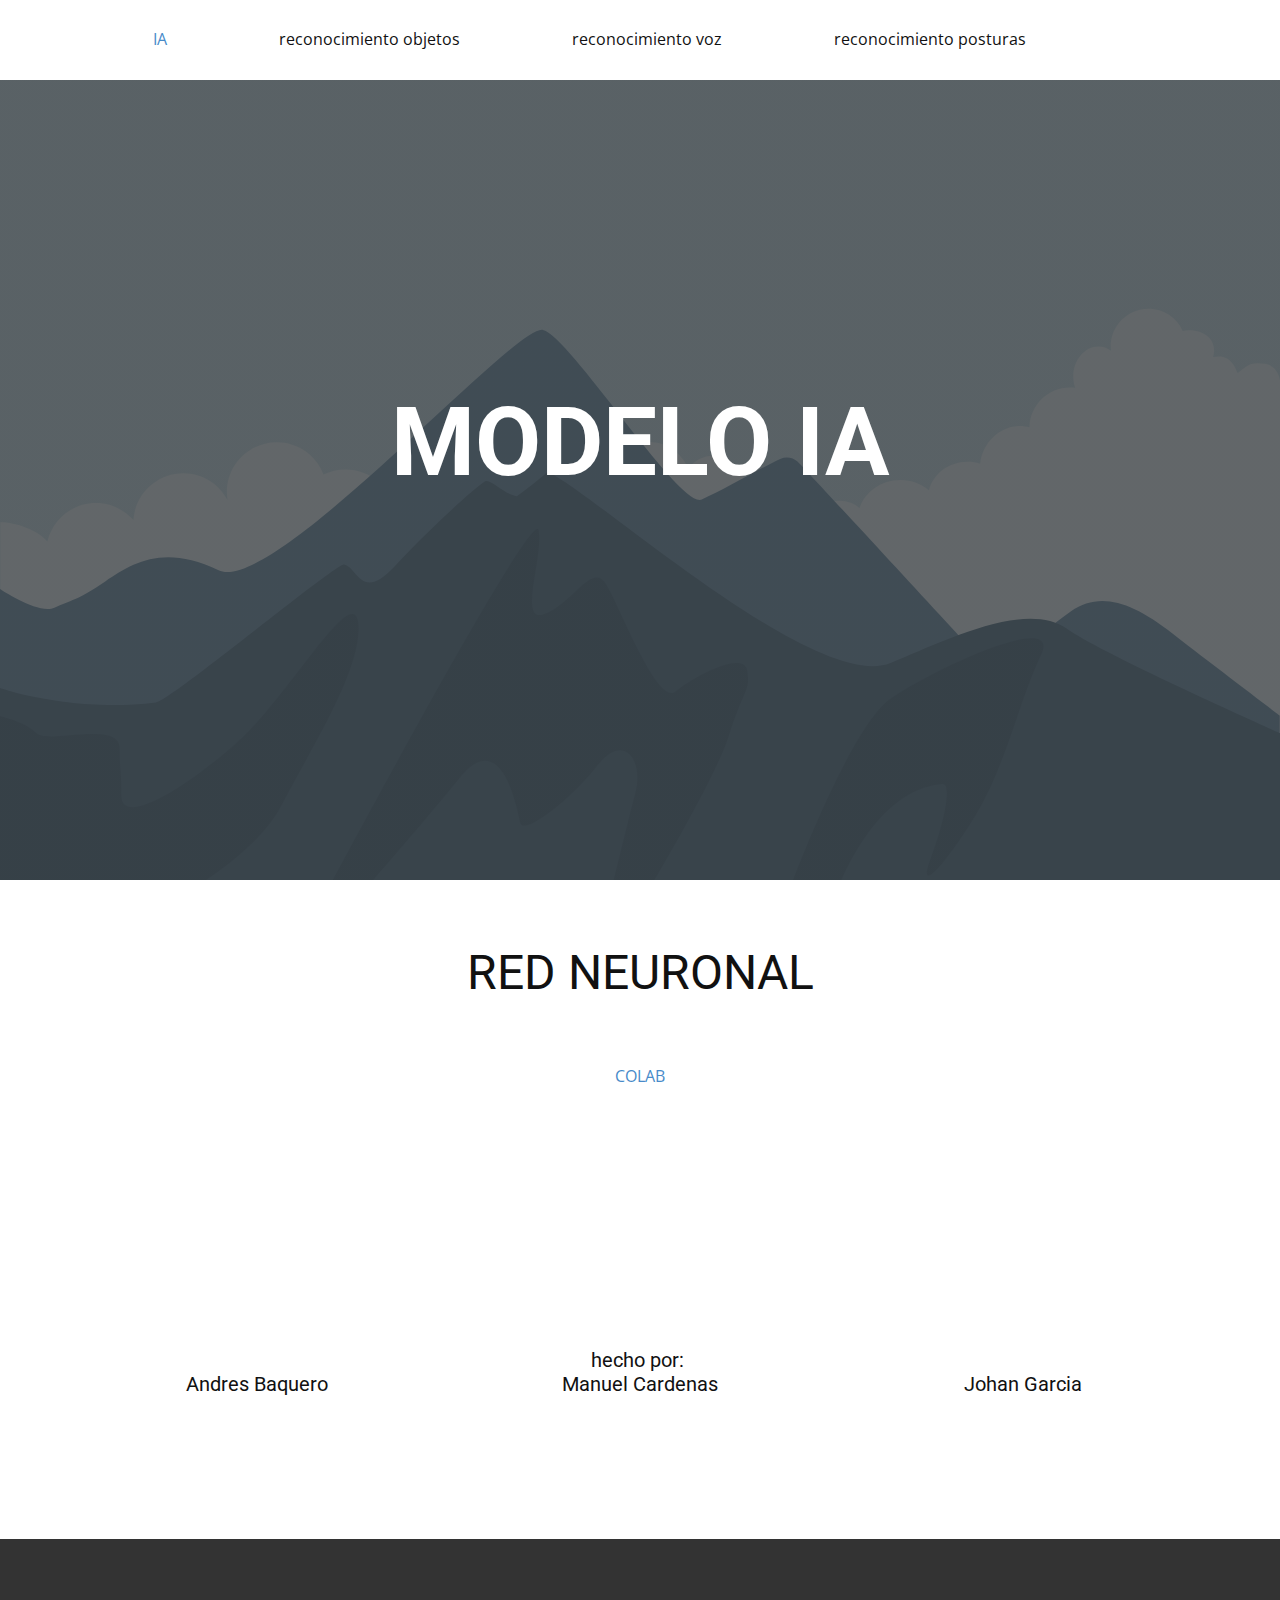
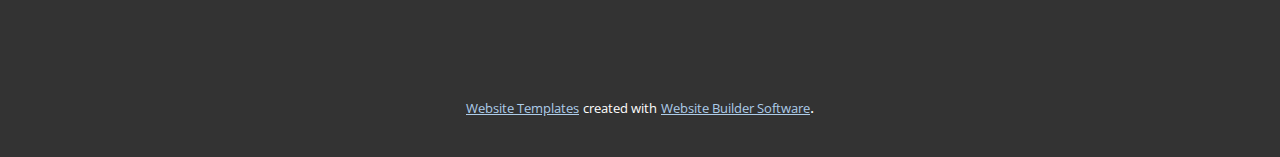
<file: index.html>
<!DOCTYPE html>
<html style="font-size: 16px;">
  <head>
    <meta name="viewport" content="width=device-width, initial-scale=1.0">
    <meta charset="utf-8">
    <meta name="keywords" content="MODELO IA, RECONOCIMIENTO DE OBJETOS, RECONOCIMIENTO DE VOZ, RECONOCIMIENTO DE POSTURA">
    <meta name="description" content="">
    <title>IA</title>
    <link rel="stylesheet" href="nicepage.css" media="screen">
<link rel="stylesheet" href="IA.css" media="screen">
    <script class="u-script" type="text/javascript" src="jquery.js" defer=""></script>
    <script class="u-script" type="text/javascript" src="nicepage.js" defer=""></script>
    <meta name="generator" content="Nicepage 4.11.3, nicepage.com">
    <link id="u-theme-google-font" rel="stylesheet" href="https://fonts.googleapis.com/css?family=Roboto:100,100i,300,300i,400,400i,500,500i,700,700i,900,900i|Open+Sans:300,300i,400,400i,500,500i,600,600i,700,700i,800,800i">
    
    
    
    
    <script type="application/ld+json">{
		"@context": "http://schema.org",
		"@type": "Organization",
		"name": ""
}</script>
    <meta name="theme-color" content="#478ac9">
    <meta property="og:title" content="IA">
    <meta property="og:type" content="website">
  </head>
  <body data-home-page="IA.html" data-home-page-title="IA" class="u-body u-xl-mode"><header class="u-clearfix u-header u-header" id="sec-2558"><div class="u-clearfix u-sheet u-sheet-1">
        <nav class="u-menu u-menu-dropdown u-offcanvas u-menu-1">
          <div class="menu-collapse" style="font-size: 1rem; letter-spacing: 0px;">
            <a class="u-button-style u-custom-left-right-menu-spacing u-custom-padding-bottom u-custom-top-bottom-menu-spacing u-nav-link u-text-active-palette-1-base u-text-hover-palette-2-base" href="#">
              <svg class="u-svg-link" viewBox="0 0 24 24"><use xmlns:xlink="http://www.w3.org/1999/xlink" xlink:href="#menu-hamburger"></use></svg>
              <svg class="u-svg-content" version="1.1" id="menu-hamburger" viewBox="0 0 16 16" x="0px" y="0px" xmlns:xlink="http://www.w3.org/1999/xlink" xmlns="http://www.w3.org/2000/svg"><g><rect y="1" width="16" height="2"></rect><rect y="7" width="16" height="2"></rect><rect y="13" width="16" height="2"></rect>
</g></svg>
            </a>
          </div>
          <div class="u-custom-menu u-nav-container">
            <ul class="u-nav u-unstyled u-nav-1"><li class="u-nav-item"><a class="u-button-style u-nav-link u-text-active-palette-1-base u-text-hover-palette-2-base" href="IA.html" style="padding: 10px 56px;">IA</a>
</li><li class="u-nav-item"><a class="u-button-style u-nav-link u-text-active-palette-1-base u-text-hover-palette-2-base" href="reconocimiento-objetos.html" style="padding: 10px 56px;">reconocimiento objetos</a>
</li><li class="u-nav-item"><a class="u-button-style u-nav-link u-text-active-palette-1-base u-text-hover-palette-2-base" href="reconocimiento-voz.html" style="padding: 10px 56px;">reconocimiento voz</a>
</li><li class="u-nav-item"><a class="u-button-style u-nav-link u-text-active-palette-1-base u-text-hover-palette-2-base" href="reconocimiento-posturas.html" style="padding: 10px 56px;">reconocimiento posturas</a>
</li></ul>
          </div>
          <div class="u-custom-menu u-nav-container-collapse">
            <div class="u-black u-container-style u-inner-container-layout u-opacity u-opacity-95 u-sidenav">
              <div class="u-inner-container-layout u-sidenav-overflow">
                <div class="u-menu-close"></div>
                <ul class="u-align-center u-nav u-popupmenu-items u-unstyled u-nav-2"><li class="u-nav-item"><a class="u-button-style u-nav-link" href="IA.html">IA</a>
</li><li class="u-nav-item"><a class="u-button-style u-nav-link" href="reconocimiento-objetos.html">reconocimiento objetos</a>
</li><li class="u-nav-item"><a class="u-button-style u-nav-link" href="reconocimiento-voz.html">reconocimiento voz</a>
</li><li class="u-nav-item"><a class="u-button-style u-nav-link" href="reconocimiento-posturas.html">reconocimiento posturas</a>
</li></ul>
              </div>
            </div>
            <div class="u-black u-menu-overlay u-opacity u-opacity-70"></div>
          </div>
        </nav>
      </div></header>
    <section class="u-align-center u-clearfix u-image u-shading u-section-1" src="" data-image-width="256" data-image-height="256" id="sec-085e">
      <div class="u-clearfix u-sheet u-sheet-1">
        <h1 class="u-text u-text-default u-title u-text-1">MODELO IA</h1>
      </div>
    </section>
    <section class="u-align-center u-clearfix u-section-2" id="sec-7883">
      <div class="u-clearfix u-sheet u-sheet-1">
        <h1 class="u-text u-text-default u-text-1">RED NEURONAL</h1>
        <p class="u-text u-text-2">
          <a class="u-active-none u-border-none u-btn u-button-link u-button-style u-hover-none u-none u-text-palette-1-base u-btn-1" href="https://colab.research.google.com/drive/1dVWx6RFvlidCLyJhchKU8HUu4X3076d9?usp=sharing" target="_blank">
            <span style="font-size: 1rem;">
              <span style="font-size: 1.125rem;">
                <span style="font-size: 1.25rem;">
                  <span style="font-size: 1.5rem;">
                    <span style="font-size: 1.875rem;"></span>
                  </span>
                </span>
              </span>
            </span>COLAB
          </a>
        </p>
      </div>
    </section>
    <section class="u-clearfix u-section-3" id="sec-33f4">
      <div class="u-clearfix u-sheet u-sheet-1">
        <div class="u-expanded-width u-list u-list-1">
          <div class="u-repeater u-repeater-1">
            <div class="u-align-center u-container-style u-list-item u-repeater-item">
              <div class="u-container-layout u-similar-container u-container-layout-1">
                <h5 class="u-text u-text-1">
                  <br>Andres Baquero
                </h5>
              </div>
            </div>
            <div class="u-align-center u-container-style u-list-item u-repeater-item">
              <div class="u-container-layout u-similar-container u-container-layout-2">
                <h5 class="u-text u-text-2">hecho por:&nbsp;<br>Manuel Cardenas
                </h5>
              </div>
            </div>
            <div class="u-align-center u-container-style u-list-item u-repeater-item">
              <div class="u-container-layout u-similar-container u-container-layout-3">
                <h5 class="u-text u-text-3">
                  <br>Johan Garcia
                </h5>
              </div>
            </div>
          </div>
        </div>
      </div>
    </section>
    
    
    <footer class="u-align-center u-clearfix u-footer u-grey-80 u-footer" id="sec-47b8"><div class="u-align-left u-clearfix u-sheet u-sheet-1"></div></footer>
    <section class="u-backlink u-clearfix u-grey-80">
      <a class="u-link" href="https://nicepage.com/website-templates" target="_blank">
        <span>Website Templates</span>
      </a>
      <p class="u-text">
        <span>created with</span>
      </p>
      <a class="u-link" href="" target="_blank">
        <span>Website Builder Software</span>
      </a>. 
    </section>
  </body>
</html>
</file>
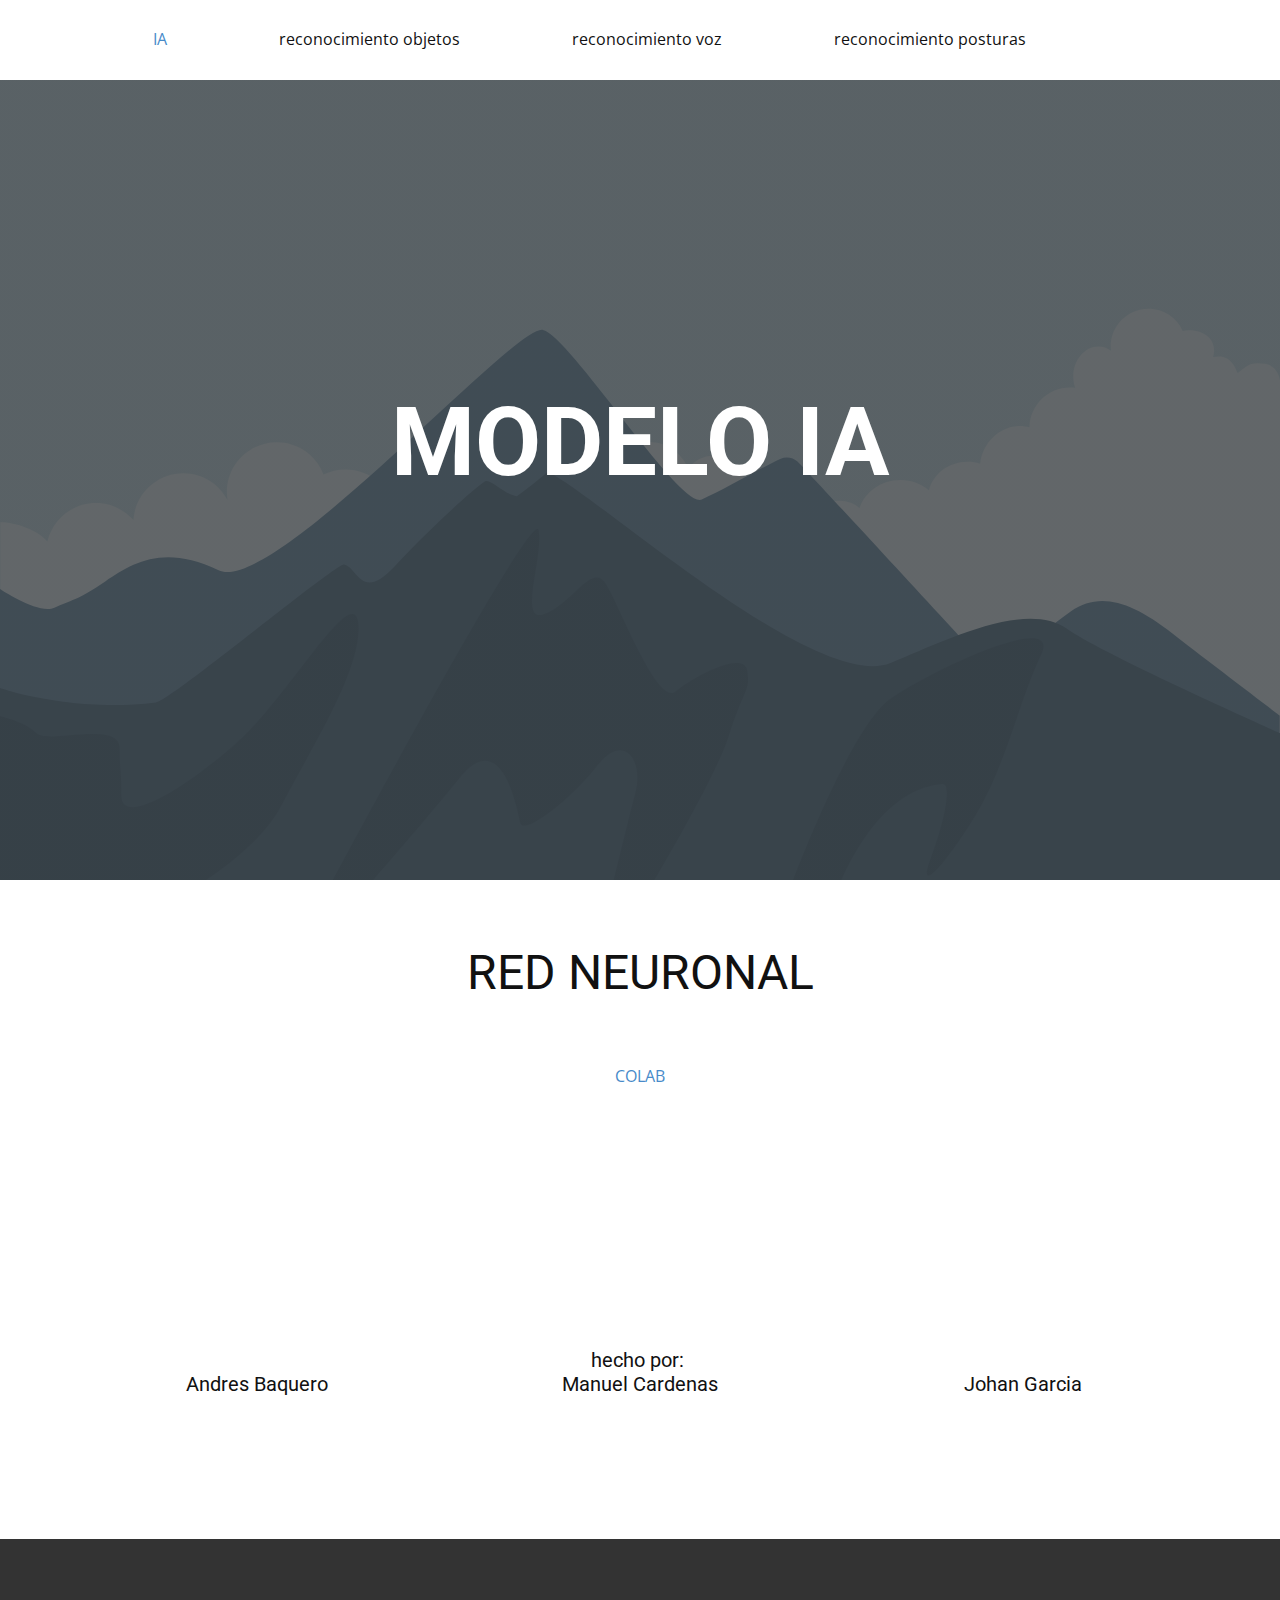
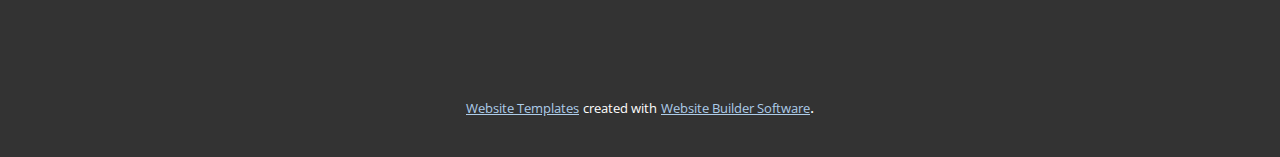
<file: IA.html>
<!DOCTYPE html>
<html style="font-size: 16px;">
  <head>
    <meta name="viewport" content="width=device-width, initial-scale=1.0">
    <meta charset="utf-8">
    <meta name="keywords" content="MODELO IA, RECONOCIMIENTO DE OBJETOS, RECONOCIMIENTO DE VOZ, RECONOCIMIENTO DE POSTURA">
    <meta name="description" content="">
    <title>IA</title>
    <link rel="stylesheet" href="nicepage.css" media="screen">
<link rel="stylesheet" href="IA.css" media="screen">
    <script class="u-script" type="text/javascript" src="jquery.js" defer=""></script>
    <script class="u-script" type="text/javascript" src="nicepage.js" defer=""></script>
    <meta name="generator" content="Nicepage 4.11.3, nicepage.com">
    <link id="u-theme-google-font" rel="stylesheet" href="https://fonts.googleapis.com/css?family=Roboto:100,100i,300,300i,400,400i,500,500i,700,700i,900,900i|Open+Sans:300,300i,400,400i,500,500i,600,600i,700,700i,800,800i">
    
    
    
    
    <script type="application/ld+json">{
		"@context": "http://schema.org",
		"@type": "Organization",
		"name": ""
}</script>
    <meta name="theme-color" content="#478ac9">
    <meta property="og:title" content="IA">
    <meta property="og:type" content="website">
  </head>
  <body class="u-body u-xl-mode"><header class="u-clearfix u-header u-header" id="sec-2558"><div class="u-clearfix u-sheet u-sheet-1">
        <nav class="u-menu u-menu-dropdown u-offcanvas u-menu-1">
          <div class="menu-collapse" style="font-size: 1rem; letter-spacing: 0px;">
            <a class="u-button-style u-custom-left-right-menu-spacing u-custom-padding-bottom u-custom-top-bottom-menu-spacing u-nav-link u-text-active-palette-1-base u-text-hover-palette-2-base" href="#">
              <svg class="u-svg-link" viewBox="0 0 24 24"><use xmlns:xlink="http://www.w3.org/1999/xlink" xlink:href="#menu-hamburger"></use></svg>
              <svg class="u-svg-content" version="1.1" id="menu-hamburger" viewBox="0 0 16 16" x="0px" y="0px" xmlns:xlink="http://www.w3.org/1999/xlink" xmlns="http://www.w3.org/2000/svg"><g><rect y="1" width="16" height="2"></rect><rect y="7" width="16" height="2"></rect><rect y="13" width="16" height="2"></rect>
</g></svg>
            </a>
          </div>
          <div class="u-custom-menu u-nav-container">
            <ul class="u-nav u-unstyled u-nav-1"><li class="u-nav-item"><a class="u-button-style u-nav-link u-text-active-palette-1-base u-text-hover-palette-2-base" href="IA.html" style="padding: 10px 56px;">IA</a>
</li><li class="u-nav-item"><a class="u-button-style u-nav-link u-text-active-palette-1-base u-text-hover-palette-2-base" href="reconocimiento-objetos.html" style="padding: 10px 56px;">reconocimiento objetos</a>
</li><li class="u-nav-item"><a class="u-button-style u-nav-link u-text-active-palette-1-base u-text-hover-palette-2-base" href="reconocimiento-voz.html" style="padding: 10px 56px;">reconocimiento voz</a>
</li><li class="u-nav-item"><a class="u-button-style u-nav-link u-text-active-palette-1-base u-text-hover-palette-2-base" href="reconocimiento-posturas.html" style="padding: 10px 56px;">reconocimiento posturas</a>
</li></ul>
          </div>
          <div class="u-custom-menu u-nav-container-collapse">
            <div class="u-black u-container-style u-inner-container-layout u-opacity u-opacity-95 u-sidenav">
              <div class="u-inner-container-layout u-sidenav-overflow">
                <div class="u-menu-close"></div>
                <ul class="u-align-center u-nav u-popupmenu-items u-unstyled u-nav-2"><li class="u-nav-item"><a class="u-button-style u-nav-link" href="IA.html">IA</a>
</li><li class="u-nav-item"><a class="u-button-style u-nav-link" href="reconocimiento-objetos.html">reconocimiento objetos</a>
</li><li class="u-nav-item"><a class="u-button-style u-nav-link" href="reconocimiento-voz.html">reconocimiento voz</a>
</li><li class="u-nav-item"><a class="u-button-style u-nav-link" href="reconocimiento-posturas.html">reconocimiento posturas</a>
</li></ul>
              </div>
            </div>
            <div class="u-black u-menu-overlay u-opacity u-opacity-70"></div>
          </div>
        </nav>
      </div></header>
    <section class="u-align-center u-clearfix u-image u-shading u-section-1" src="" data-image-width="256" data-image-height="256" id="sec-085e">
      <div class="u-clearfix u-sheet u-sheet-1">
        <h1 class="u-text u-text-default u-title u-text-1">MODELO IA</h1>
      </div>
    </section>
    <section class="u-align-center u-clearfix u-section-2" id="sec-7883">
      <div class="u-clearfix u-sheet u-sheet-1">
        <h1 class="u-text u-text-default u-text-1">RED NEURONAL</h1>
        <p class="u-text u-text-2">
          <a class="u-active-none u-border-none u-btn u-button-link u-button-style u-hover-none u-none u-text-palette-1-base u-btn-1" href="https://colab.research.google.com/drive/1dVWx6RFvlidCLyJhchKU8HUu4X3076d9?usp=sharing" target="_blank">
            <span style="font-size: 1rem;">
              <span style="font-size: 1.125rem;">
                <span style="font-size: 1.25rem;">
                  <span style="font-size: 1.5rem;">
                    <span style="font-size: 1.875rem;"></span>
                  </span>
                </span>
              </span>
            </span>COLAB
          </a>
        </p>
      </div>
    </section>
    <section class="u-clearfix u-section-3" id="sec-33f4">
      <div class="u-clearfix u-sheet u-sheet-1">
        <div class="u-expanded-width u-list u-list-1">
          <div class="u-repeater u-repeater-1">
            <div class="u-align-center u-container-style u-list-item u-repeater-item">
              <div class="u-container-layout u-similar-container u-container-layout-1">
                <h5 class="u-text u-text-1">
                  <br>Andres Baquero
                </h5>
              </div>
            </div>
            <div class="u-align-center u-container-style u-list-item u-repeater-item">
              <div class="u-container-layout u-similar-container u-container-layout-2">
                <h5 class="u-text u-text-2">hecho por:&nbsp;<br>Manuel Cardenas
                </h5>
              </div>
            </div>
            <div class="u-align-center u-container-style u-list-item u-repeater-item">
              <div class="u-container-layout u-similar-container u-container-layout-3">
                <h5 class="u-text u-text-3">
                  <br>Johan Garcia
                </h5>
              </div>
            </div>
          </div>
        </div>
      </div>
    </section>
    
    
    <footer class="u-align-center u-clearfix u-footer u-grey-80 u-footer" id="sec-47b8"><div class="u-align-left u-clearfix u-sheet u-sheet-1"></div></footer>
    <section class="u-backlink u-clearfix u-grey-80">
      <a class="u-link" href="https://nicepage.com/website-templates" target="_blank">
        <span>Website Templates</span>
      </a>
      <p class="u-text">
        <span>created with</span>
      </p>
      <a class="u-link" href="" target="_blank">
        <span>Website Builder Software</span>
      </a>. 
    </section>
  </body>
</html>
</file>
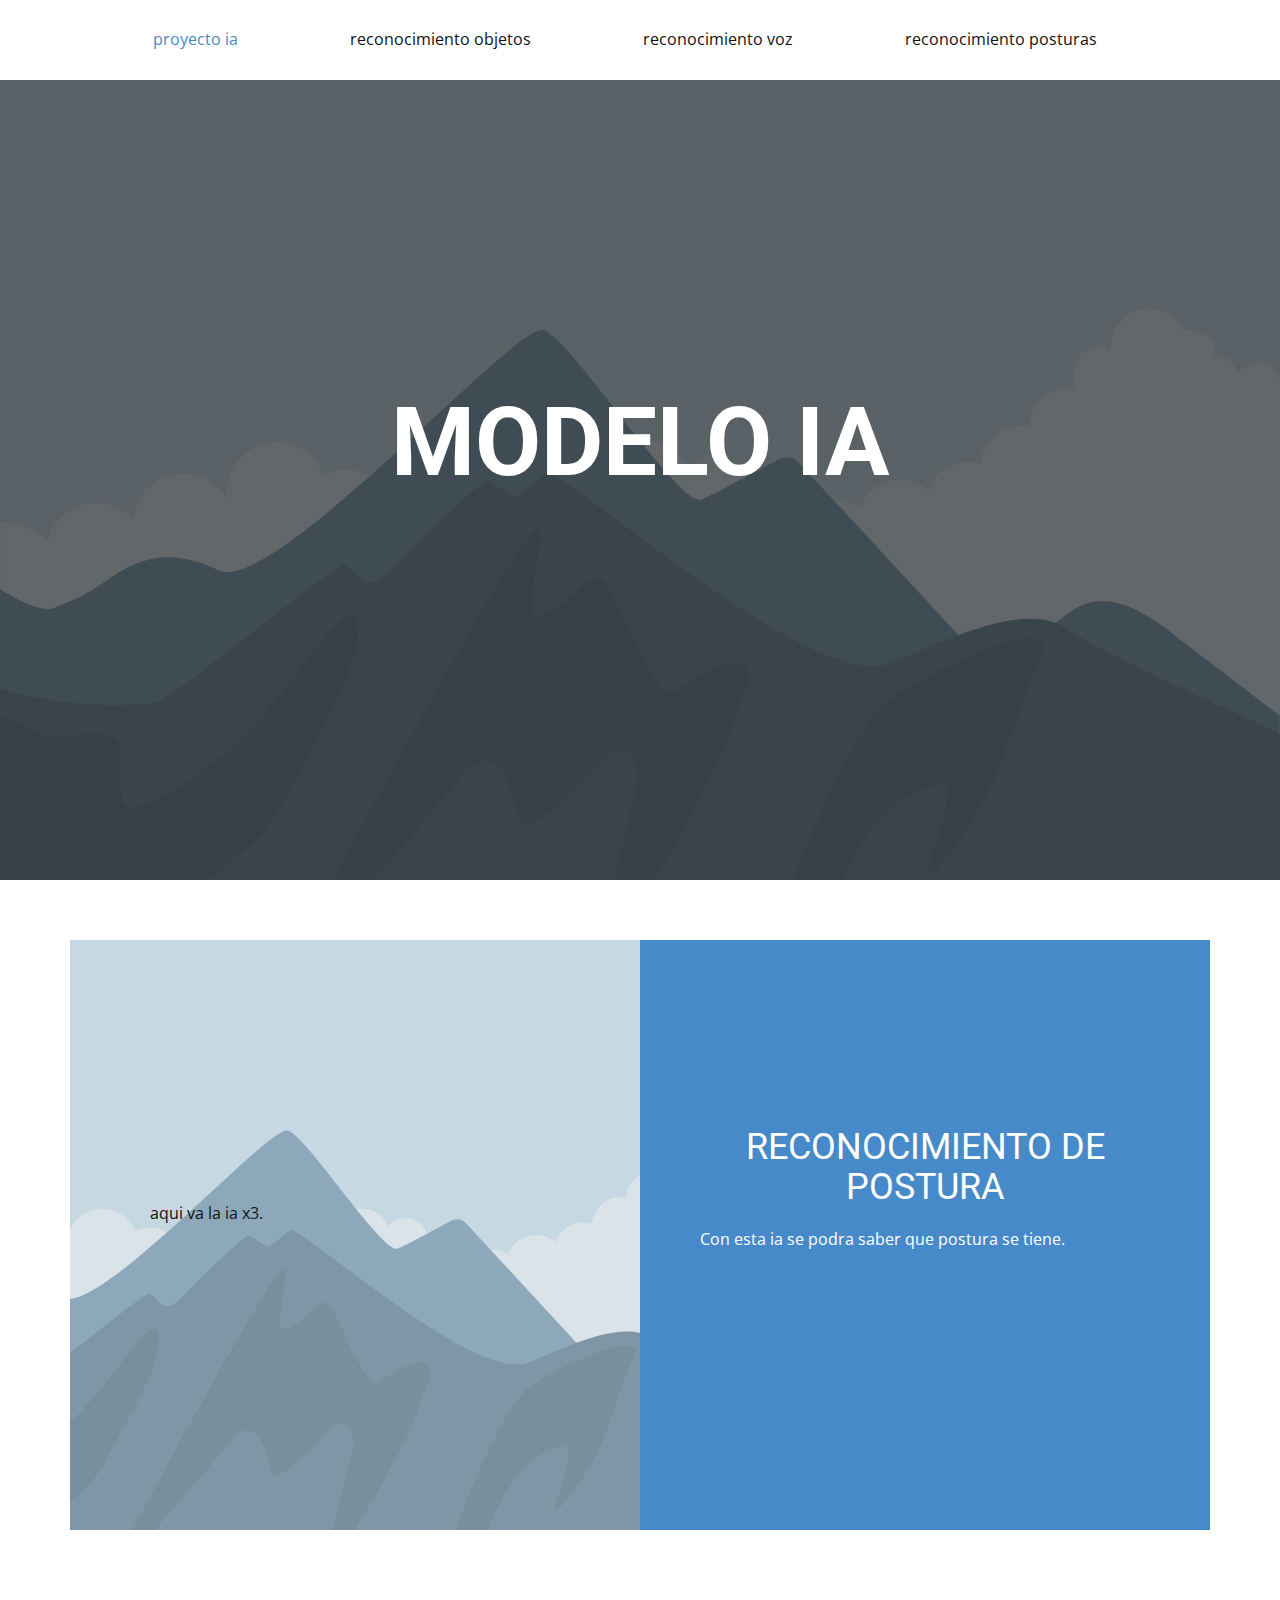
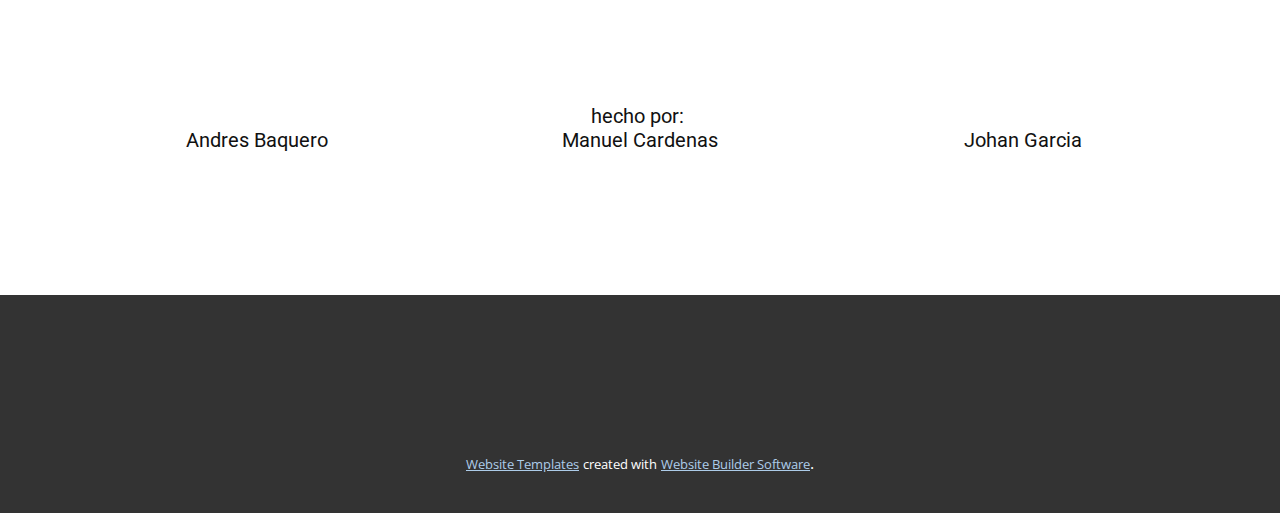
<file: proyecto-ia.html>
<!DOCTYPE html>
<html style="font-size: 16px;">
  <head>
    <meta name="viewport" content="width=device-width, initial-scale=1.0">
    <meta charset="utf-8">
    <meta name="keywords" content="MODELO IA, RECONOCIMIENTO DE OBJETOS, RECONOCIMIENTO DE VOZ, RECONOCIMIENTO DE POSTURA">
    <meta name="description" content="">
    <title>proyecto ia</title>
    <link rel="stylesheet" href="nicepage.css" media="screen">
<link rel="stylesheet" href="proyecto-ia.css" media="screen">
    <script class="u-script" type="text/javascript" src="jquery.js" defer=""></script>
    <script class="u-script" type="text/javascript" src="nicepage.js" defer=""></script>
    <meta name="generator" content="Nicepage 4.11.3, nicepage.com">
    <link id="u-theme-google-font" rel="stylesheet" href="https://fonts.googleapis.com/css?family=Roboto:100,100i,300,300i,400,400i,500,500i,700,700i,900,900i|Open+Sans:300,300i,400,400i,500,500i,600,600i,700,700i,800,800i">
    
    
    
    
    <script type="application/ld+json">{
		"@context": "http://schema.org",
		"@type": "Organization",
		"name": ""
}</script>
    <meta name="theme-color" content="#478ac9">
    <meta property="og:title" content="proyecto ia">
    <meta property="og:type" content="website">
  </head>
  <body class="u-body u-xl-mode"><header class="u-clearfix u-header u-header" id="sec-2558"><div class="u-clearfix u-sheet u-sheet-1">
        <nav class="u-menu u-menu-dropdown u-offcanvas u-menu-1">
          <div class="menu-collapse" style="font-size: 1rem; letter-spacing: 0px;">
            <a class="u-button-style u-custom-left-right-menu-spacing u-custom-padding-bottom u-custom-top-bottom-menu-spacing u-nav-link u-text-active-palette-1-base u-text-hover-palette-2-base" href="#">
              <svg class="u-svg-link" viewBox="0 0 24 24"><use xmlns:xlink="http://www.w3.org/1999/xlink" xlink:href="#menu-hamburger"></use></svg>
              <svg class="u-svg-content" version="1.1" id="menu-hamburger" viewBox="0 0 16 16" x="0px" y="0px" xmlns:xlink="http://www.w3.org/1999/xlink" xmlns="http://www.w3.org/2000/svg"><g><rect y="1" width="16" height="2"></rect><rect y="7" width="16" height="2"></rect><rect y="13" width="16" height="2"></rect>
</g></svg>
            </a>
          </div>
          <div class="u-custom-menu u-nav-container">
            <ul class="u-nav u-unstyled u-nav-1"><li class="u-nav-item"><a class="u-button-style u-nav-link u-text-active-palette-1-base u-text-hover-palette-2-base" href="proyecto-ia.html" style="padding: 10px 56px;">proyecto ia</a>
</li><li class="u-nav-item"><a class="u-button-style u-nav-link u-text-active-palette-1-base u-text-hover-palette-2-base" href="reconocimiento-objetos.html" style="padding: 10px 56px;">reconocimiento objetos</a>
</li><li class="u-nav-item"><a class="u-button-style u-nav-link u-text-active-palette-1-base u-text-hover-palette-2-base" href="reconocimiento-voz.html" style="padding: 10px 56px;">reconocimiento voz</a>
</li><li class="u-nav-item"><a class="u-button-style u-nav-link u-text-active-palette-1-base u-text-hover-palette-2-base" href="reconocimiento-posturas.html" style="padding: 10px 48px 10px 56px;">reconocimiento posturas</a>
</li></ul>
          </div>
          <div class="u-custom-menu u-nav-container-collapse">
            <div class="u-black u-container-style u-inner-container-layout u-opacity u-opacity-95 u-sidenav">
              <div class="u-inner-container-layout u-sidenav-overflow">
                <div class="u-menu-close"></div>
                <ul class="u-align-center u-nav u-popupmenu-items u-unstyled u-nav-2"><li class="u-nav-item"><a class="u-button-style u-nav-link" href="proyecto-ia.html">proyecto ia</a>
</li><li class="u-nav-item"><a class="u-button-style u-nav-link" href="reconocimiento-objetos.html">reconocimiento objetos</a>
</li><li class="u-nav-item"><a class="u-button-style u-nav-link" href="reconocimiento-voz.html">reconocimiento voz</a>
</li><li class="u-nav-item"><a class="u-button-style u-nav-link" href="reconocimiento-posturas.html">reconocimiento posturas</a>
</li></ul>
              </div>
            </div>
            <div class="u-black u-menu-overlay u-opacity u-opacity-70"></div>
          </div>
        </nav>
      </div></header>
    <section class="u-align-center u-clearfix u-image u-shading u-section-1" src="" data-image-width="256" data-image-height="256" id="sec-085e">
      <div class="u-clearfix u-sheet u-sheet-1">
        <h1 class="u-text u-text-default u-title u-text-1">MODELO IA</h1>
      </div>
    </section>
    <section class="u-align-center u-clearfix u-section-2" id="sec-3ab2">
      <div class="u-clearfix u-sheet u-valign-middle u-sheet-1">
        <div class="u-clearfix u-expanded-width u-gutter-0 u-layout-wrap u-layout-wrap-1">
          <div class="u-layout" style="">
            <div class="u-layout-row" style="">
              <div class="u-align-left u-container-style u-image u-layout-cell u-left-cell u-size-30 u-size-xs-60 u-image-1" src="" data-image-width="1080" data-image-height="1080">
                <div class="u-container-layout u-container-layout-1" src="">
                  <p class="u-text u-text-1">aqui va la ia x3.</p>
                </div>
              </div>
              <div class="u-container-style u-layout-cell u-palette-1-base u-right-cell u-size-30 u-size-xs-60 u-layout-cell-2">
                <div class="u-container-layout u-container-layout-2">
                  <h2 class="u-align-center u-text u-text-default u-text-2">RECONOCIMIENTO DE POSTURA</h2>
                  <p class="u-align-left u-text u-text-3">Con esta ia se podra saber que postura se tiene.</p>
                </div>
              </div>
            </div>
          </div>
        </div>
      </div>
    </section>
    <section class="u-clearfix u-section-3" id="sec-33f4">
      <div class="u-clearfix u-sheet u-sheet-1">
        <div class="u-expanded-width u-list u-list-1">
          <div class="u-repeater u-repeater-1">
            <div class="u-align-center u-container-style u-list-item u-repeater-item">
              <div class="u-container-layout u-similar-container u-container-layout-1">
                <h5 class="u-text u-text-1">
                  <br>Andres Baquero
                </h5>
              </div>
            </div>
            <div class="u-align-center u-container-style u-list-item u-repeater-item">
              <div class="u-container-layout u-similar-container u-container-layout-2">
                <h5 class="u-text u-text-2">hecho por:&nbsp;<br>Manuel Cardenas
                </h5>
              </div>
            </div>
            <div class="u-align-center u-container-style u-list-item u-repeater-item">
              <div class="u-container-layout u-similar-container u-container-layout-3">
                <h5 class="u-text u-text-3">
                  <br>Johan Garcia
                </h5>
              </div>
            </div>
          </div>
        </div>
      </div>
    </section>
    
    
    <footer class="u-align-center u-clearfix u-footer u-grey-80 u-footer" id="sec-47b8"><div class="u-align-left u-clearfix u-sheet u-sheet-1"></div></footer>
    <section class="u-backlink u-clearfix u-grey-80">
      <a class="u-link" href="https://nicepage.com/website-templates" target="_blank">
        <span>Website Templates</span>
      </a>
      <p class="u-text">
        <span>created with</span>
      </p>
      <a class="u-link" href="" target="_blank">
        <span>Website Builder Software</span>
      </a>. 
    </section>
  </body>
</html>
</file>
